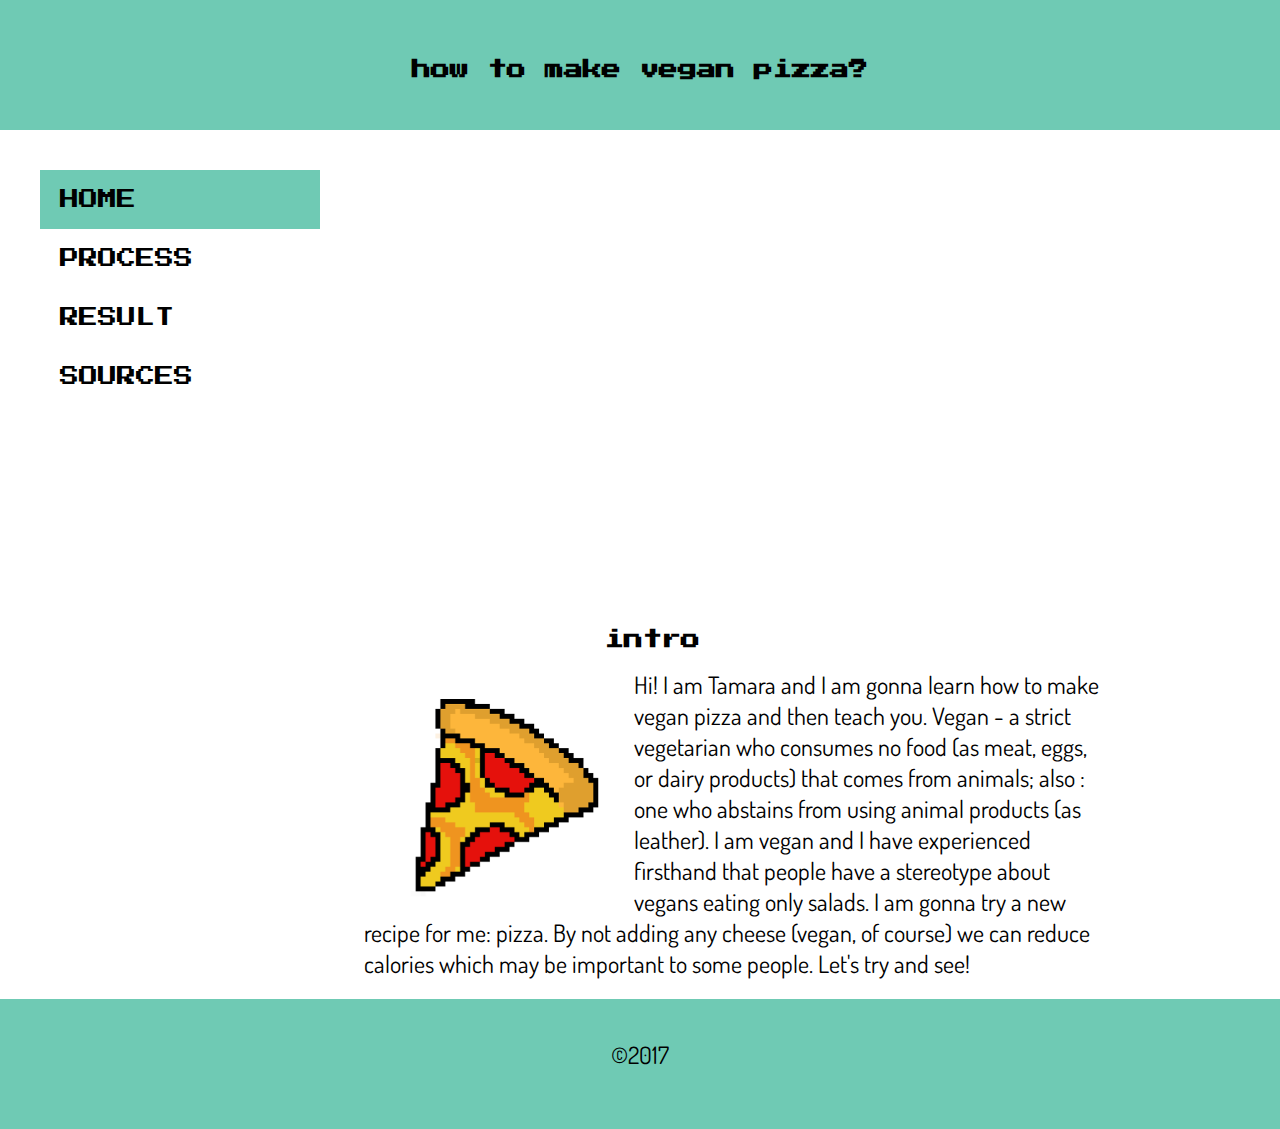
<file: index.html>
<!DOCTYPE html>
<html lang="en">
<head>
    <meta charset="UTF-8">
    <meta name="author" content="Tamara Saldina">
    <meta name="keywords" content="assignment 3, tutorial, comp1223, introduction, intro">
    <meta name="description" content="This is a home page for tutorial website on making vegan pizza">
    <title>Home/Intro</title>
    <link rel="stylesheet" href="assets/css/style.css">
</head>
<body>
    <header>
        <h1>how to make vegan pizza?</h1>
    </header>
    <aside>
        <ul>
            <li><a class="selected" href="index.html">HOME</a></li>
            <li><a href="page-2.html">PROCESS</a></li>
            <li><a href="page-3.html">RESULT</a></li>
            <li><a href="sources.html">SOURCES</a></li>
        </ul>
    </aside>
    <section id="intro">
        <h1 class="head">intro</h1>
        <figure>
            <img src="assets/img/pizza.gif" alt="animated 8bit style pizza">
        </figure>
        <p>
            Hi! I am Tamara and I am gonna learn how to make vegan pizza and then teach you. Vegan - a strict
            vegetarian who consumes no food (as meat, eggs, or dairy products) that comes from animals; also :
            one who abstains from using animal products (as leather). I am vegan and I have
            experienced firsthand that people have a stereotype about vegans eating only salads. I am gonna try a
            new recipe for me: pizza. By not adding any cheese (vegan, of course) we can reduce calories
            which may be important to some people. Let's try and see!
        </p>
    </section>
    <footer>
        <p>&copy;2017</p>
    </footer>
    <script src="http://my.gblearn.com/js/loadscript.js"></script>
</body>
</html>
</file>
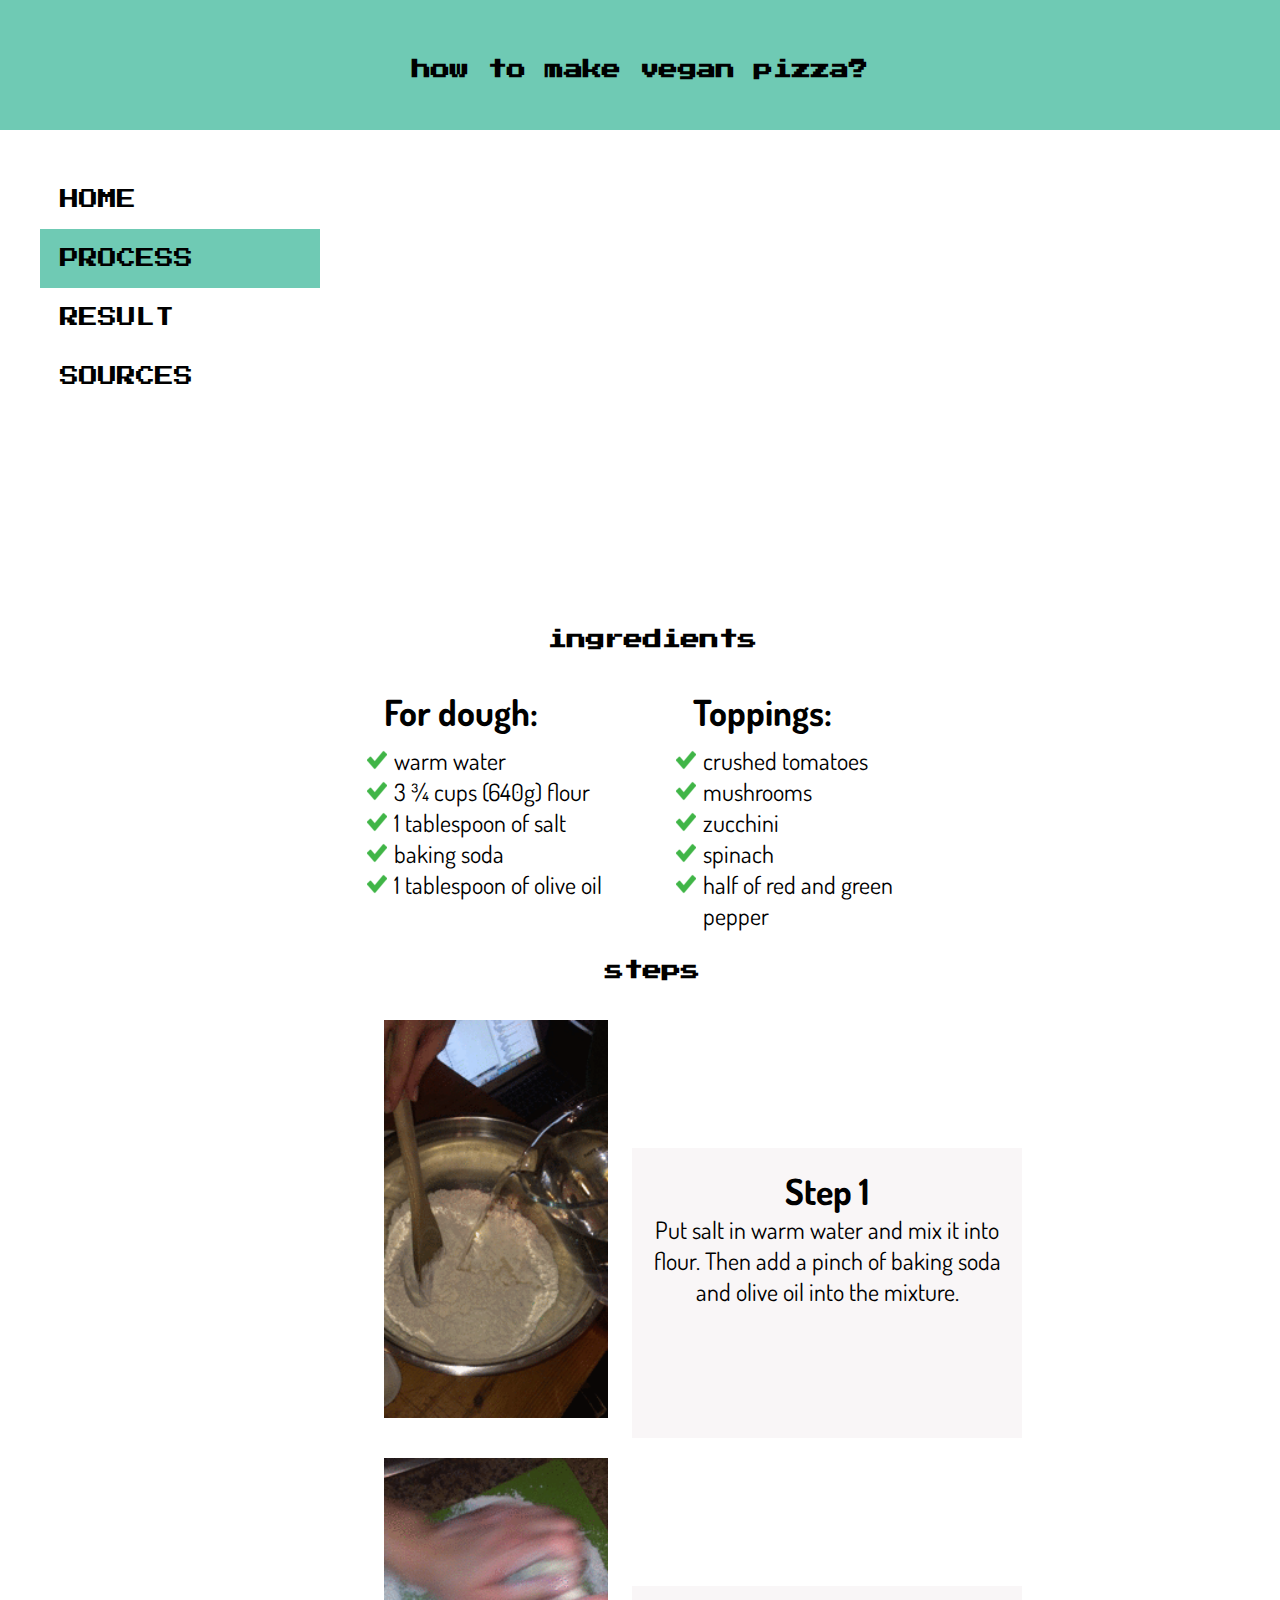
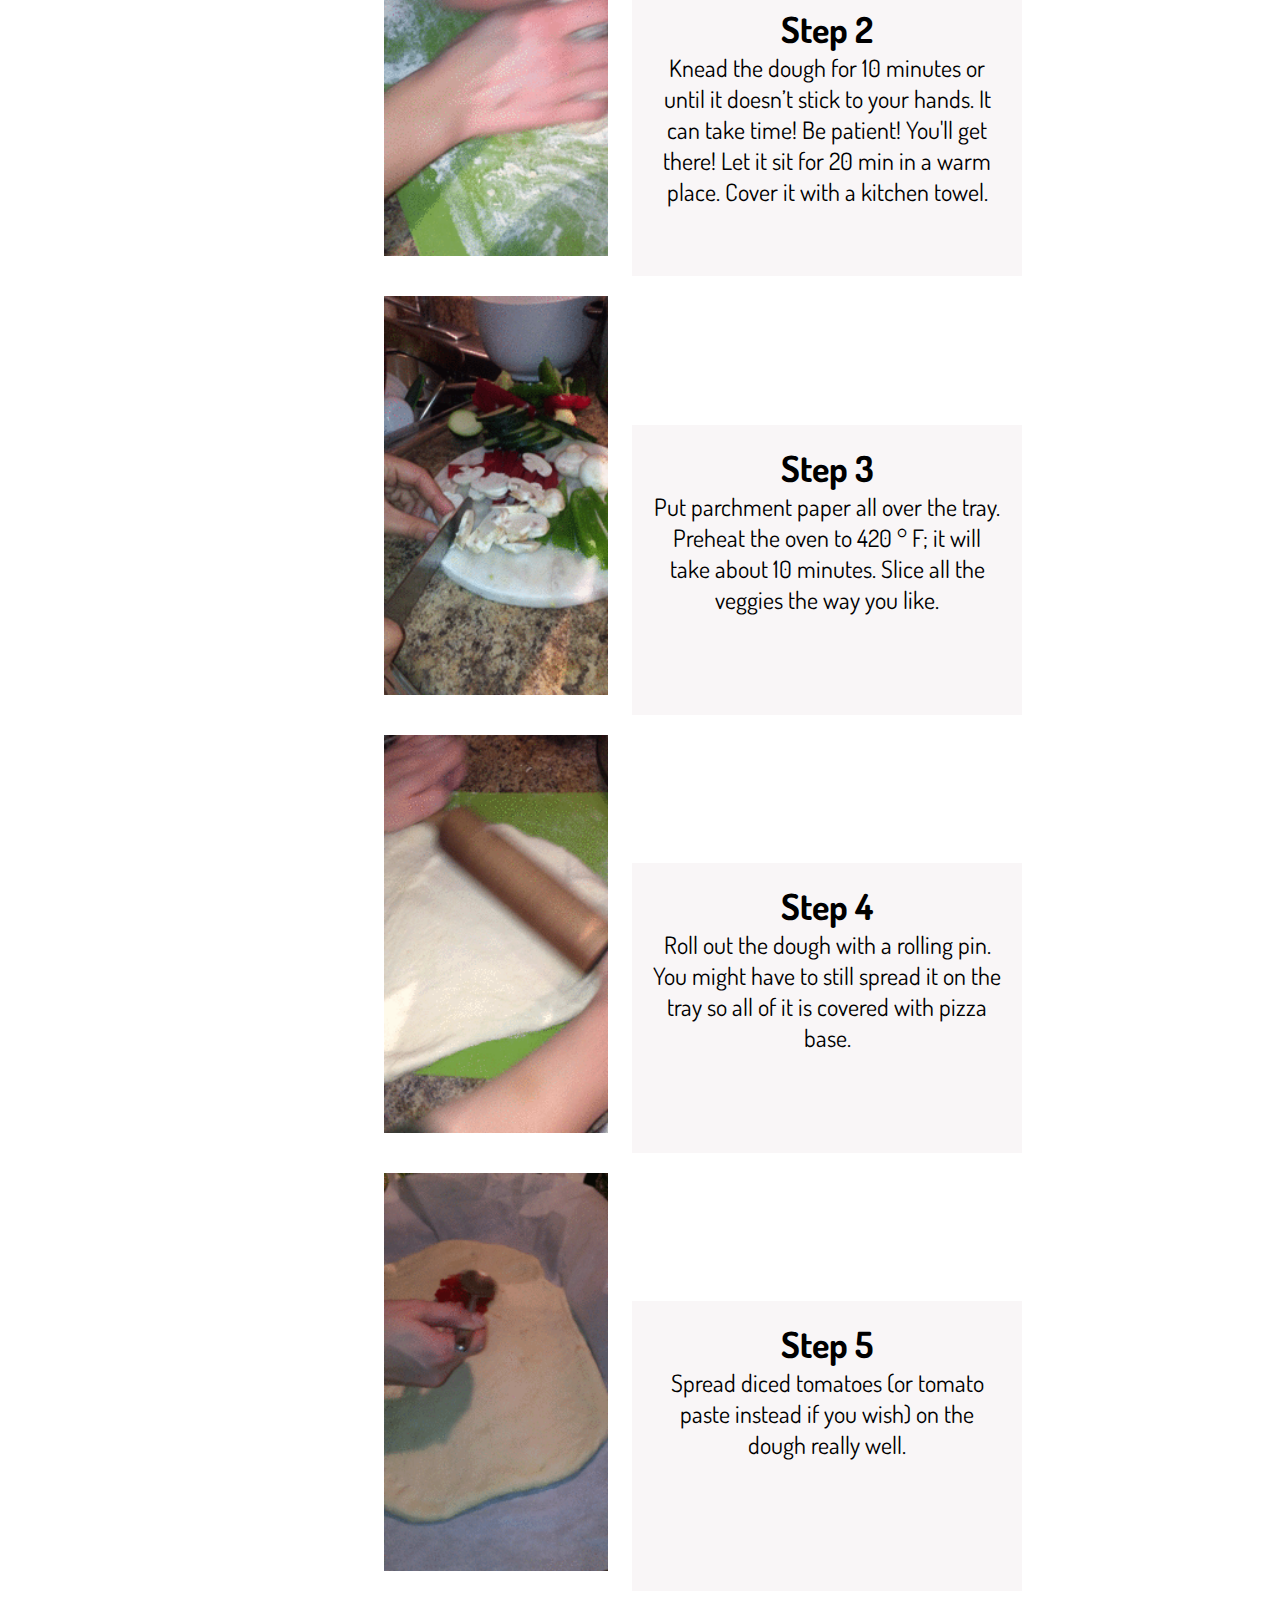
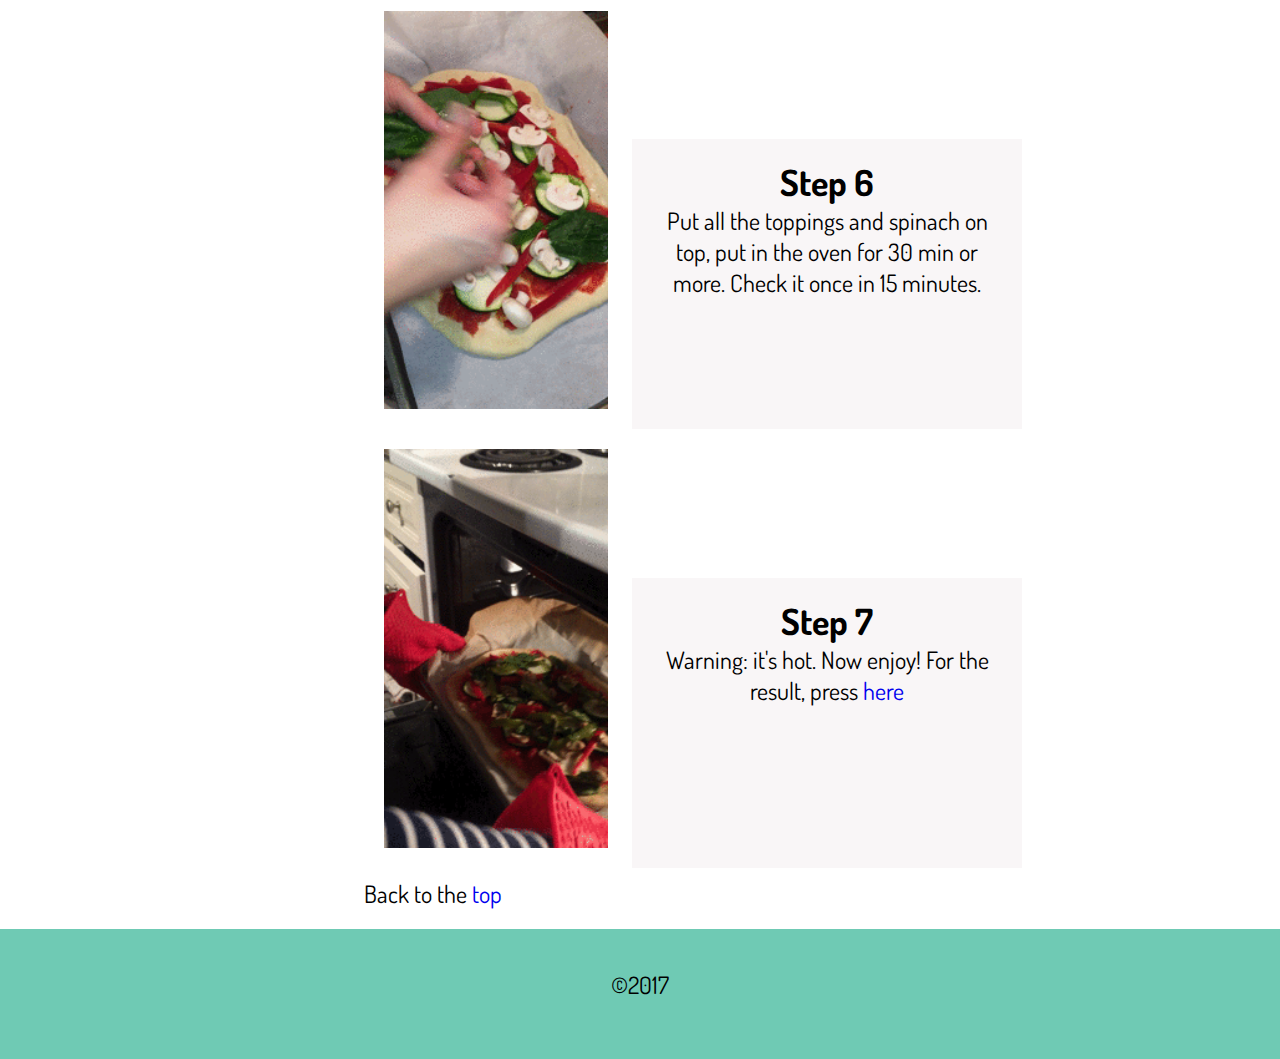
<file: page-2.html>
<!DOCTYPE html>
<html lang="en">
<head>
    <meta charset="UTF-8">
    <meta name="author" content="Tamara Saldina">
    <meta name="keywords" content="assignment 3, tutorial, comp1223, process, recipe, pizza, vegan">
    <meta name="description" content="This is a page that shows a process of making vegan pizza">
    <title>Process</title>
    <link rel="stylesheet" href="assets/css/style.css">
</head>
<body>
        <header id="top">
            <h1>how to make vegan pizza?</h1>
        </header>
        <aside>
            <ul>
                <li><a href="index.html">HOME</a></li>
                <li><a class="selected" href="page-2.html">PROCESS</a></li>
                <li><a href="page-3.html">RESULT</a></li>
                <li><a href="sources.html">SOURCES</a></li>
            </ul>
        </aside>
        <section>
            <h1 class="head">ingredients</h1>
            <div>
                <section id="dough">
                    <h2>For dough:</h2>
                    <ul>
                        <li>warm water</li>
                        <li>3 ¾ cups (640g) flour</li>
                        <li>1 tablespoon of salt</li>
                        <li>baking soda</li>
                        <li>1 tablespoon of olive oil</li>
                    </ul>
                </section>
                <section id="toppings">
                    <h2>Toppings:</h2>
                    <ul>
                        <li>crushed tomatoes</li>
                        <li>mushrooms</li>
                        <li>zucchini</li>
                        <li>spinach</li>
                        <li>half of red and green pepper</li>
                    </ul>
                </section>
            </div>
            <h1 class="head">steps</h1>
            <figure class="steps">
                <img src="assets/img/step-1.gif" alt="step 1" class="steps">
                <figcaption>
                    <h2>Step 1</h2>
                    <p>Put salt in warm water and mix it into flour. Then add a pinch of baking soda and olive oil
                        into the mixture.</p>
                </figcaption>
            </figure>
            <figure class="steps">
                <img src="assets/img/step-2.gif" alt="step 2" class="steps">
                <figcaption>
                    <h2>Step 2</h2>
                    <p>Knead the dough for 10 minutes or until it doesn’t stick to your hands. It can take time!
                        Be patient! You'll get there! Let it sit for 20 min in a warm place. Cover it with a kitchen
                        towel.</p>
                </figcaption>
            </figure>
            <figure class="steps">
                <img src="assets/img/step-3.gif" alt="step 3" class="steps">
                <figcaption>
                    <h2>Step 3</h2>
                    <p>Put parchment paper all over the tray. Preheat the oven to 420 &deg; F; it will take about 10 minutes.
                        Slice all the veggies the way you like.</p>
                </figcaption>
            </figure>
            <figure class="steps">
                <img src="assets/img/step-4.gif" alt="step 4" class="steps">
                <figcaption>
                    <h2>Step 4</h2>
                    <p>Roll out the dough with a rolling pin. You might have to still spread it on the tray so all of it
                        is covered with pizza base.</p>
                </figcaption>
            </figure>
            <figure class="steps">
                <img src="assets/img/step-5.gif" alt="step 5" class="steps">
                <figcaption>
                    <h2>Step 5</h2>
                    <p>Spread diced tomatoes (or tomato paste instead if you wish) on the dough really well.</p>
                </figcaption>
            </figure>
            <figure class="steps">
                <img src="assets/img/step-6.gif" alt="step 6" class="steps">
                <figcaption>
                    <h2>Step 6</h2>
                    <p>Put all the toppings and spinach on top, put in the oven for 30 min or more. Check it once in 15
                        minutes.</p>
                </figcaption>
            </figure>
            <figure class="steps">
                <img src="assets/img/step-7.gif" alt="step 7" class="steps">
                <figcaption>
                    <h2>Step 7</h2>
                    <p>Warning: it's hot. Now enjoy! For the result, press <a href="page-3.html">here</a></p>
                </figcaption>
            </figure>
            <p id="back">Back to the <a href="#top">top</a></p>
        </section>
        <footer>
            <p>&copy;2017</p>
        </footer>
        <script src="http://my.gblearn.com/js/loadscript.js"></script>
</body>
</html>
</file>
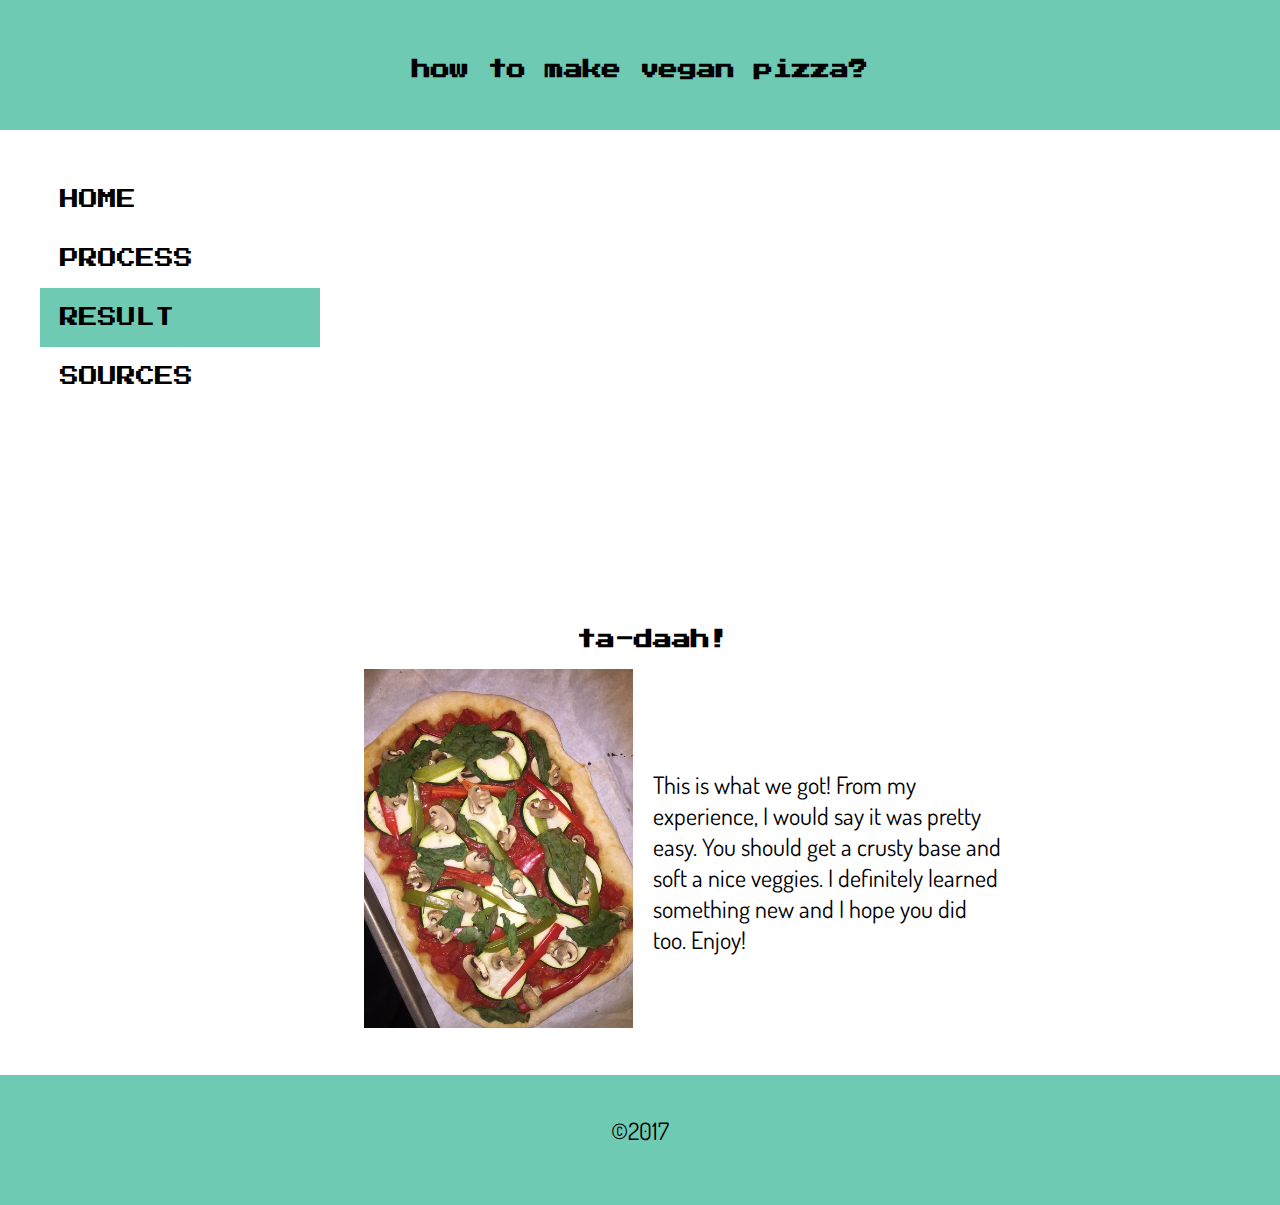
<file: page-3.html>
<!DOCTYPE html>
<html lang="en">
<head>
    <meta charset="UTF-8">
    <meta name="author" content="Tamara Saldina">
    <meta name="keywords" content="assignment 3, tutorial, comp1223, result, pizza, vegan">
    <meta name="description" content="This is a result of making vegan pizza">
    <title>Result</title>
    <link rel="stylesheet" href="assets/css/style.css">
</head>
<body>
    <header>
        <h1>how to make vegan pizza?</h1>
    </header>
    <aside>
        <ul>
            <li><a href="index.html">HOME</a></li>
            <li><a href="page-2.html">PROCESS</a></li>
            <li><a class="selected" href="page-3.html">RESULT</a></li>
            <li><a href="sources.html">SOURCES</a></li>
        </ul>
    </aside>
    <section id="result">
        <h1 class="head">ta-daah!</h1>
        <figure >
            <img src="assets/img/result.jpg" alt="result">
        </figure>
        <p>This is what we got! From my experience, I would say it was pretty easy. You should get a crusty base and
            soft a nice veggies. I definitely learned something new and I hope you did too. Enjoy!</p>
    </section>
    <footer>
        <p>&copy;2017</p>
    </footer>
    <script src="http://my.gblearn.com/js/loadscript.js"></script>
</body>
</html>
</file>
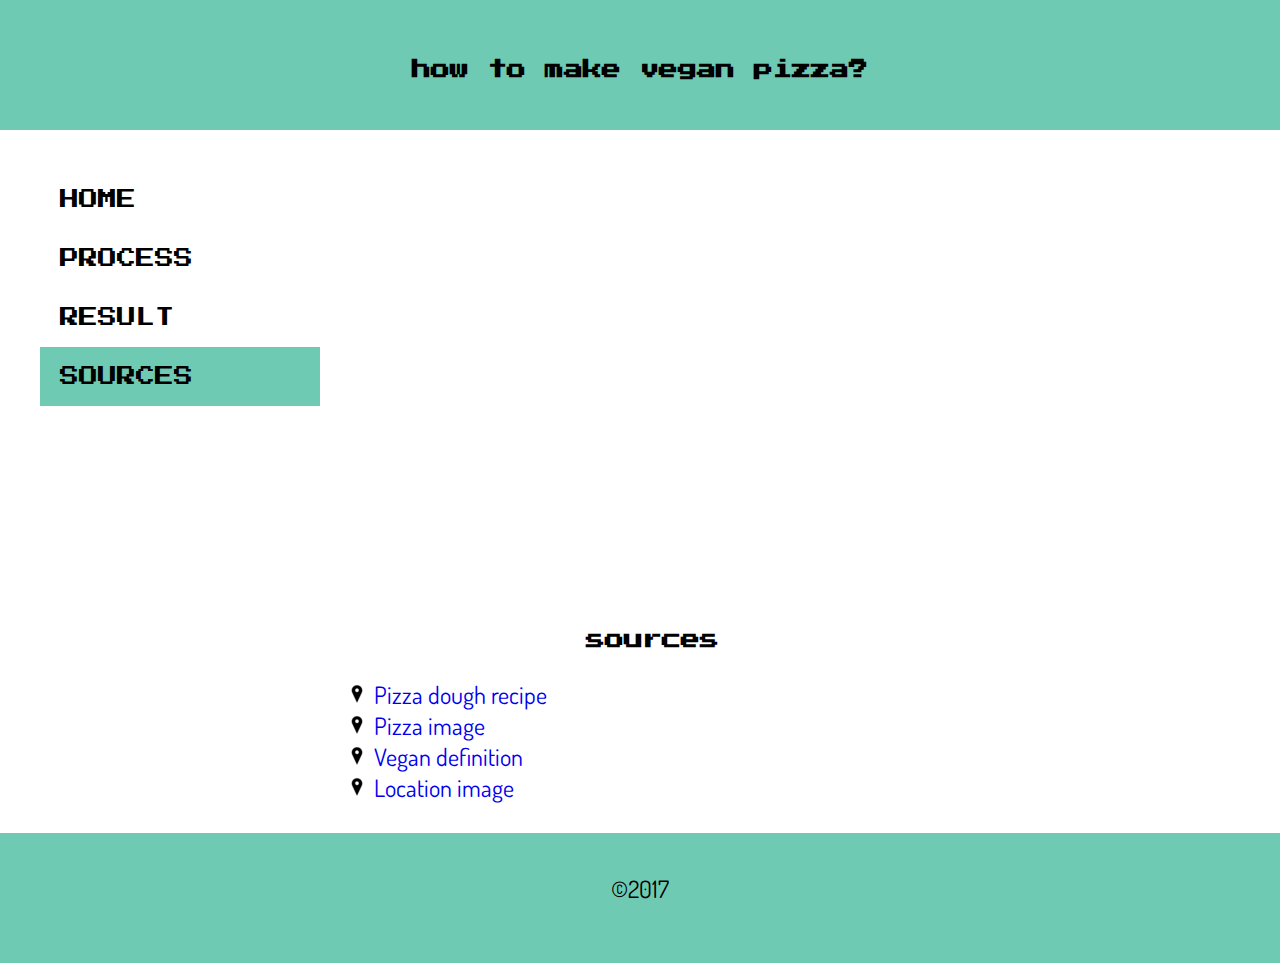
<file: sources.html>
<!DOCTYPE html>
<html lang="en">
<head>
    <meta charset="UTF-8">
    <meta name="author" content="Tamara Saldina">
    <meta name="keywords" content="assignment 3, tutorial, comp1223, sources">
    <meta name="description" content="This is a sources the author used creating this tutorial website">
    <title>Sources</title>
    <link rel="stylesheet" href="assets/css/style.css">
</head>
<body>
    <header>
        <h1>how to make vegan pizza?</h1>
    </header>
    <aside>
        <ul>
            <li><a href="index.html">HOME</a></li>
            <li><a href="page-2.html">PROCESS</a></li>
            <li><a href="page-3.html">RESULT</a></li>
            <li><a class="selected" href="sources.html">SOURCES</a></li>
        </ul>
    </aside>
    <section>
        <h1 class="head">sources</h1>
        <ul id="sources">
            <li><a href="http://www.onegreenplanet.org/plant-based-recipes/the-best-homemade-vegan-wholemeal-pizza-dough/" target="x">Pizza dough recipe</a></li>
            <li><a href="http://giphy.com/gifs/pizza-8-bit-gif-2KWdyAGiaMVbi" target="y">Pizza image</a></li>
            <li><a href="https://www.merriam-webster.com/dictionary/vegan" target="z">Vegan definition</a></li>
            <li><a href="https://cdn4.iconfinder.com/data/icons/ionicons/512/icon-ios7-location-512.png" target="h">Location image</a></li>
        </ul>
    </section>
    <footer>
        <p>&copy;2017</p>
    </footer>
    <script src="http://my.gblearn.com/js/loadscript.js"></script>
</body>
</html>
</file>
<file: assets/css/style.css>
@import url('https://fonts.googleapis.com/css?family=Press+Start+2P');
@import url('https://fonts.googleapis.com/css?family=Dosis');

*{
    padding: 0;
    margin: 0;
}
html, body{
    height: 100%;
    width: 100%;
}
header, aside{
    font-family: 'Press Start 2P';
}
header, footer{
    background-color: #6fcab4;
    color: black;
    height: 10%;
    padding-top: 40px;
    text-align: center;
    position: relative; /* do i need it? */
}
h1{
    font-family: 'Press Start 2P';
    padding: 20px 20px;
    text-align: center;
    font-size: larger;
}
.head{
    width: 60%;
}
ul{
    list-style-type: none;
    margin: 10px;
}
a{
    text-decoration: none;
}
a:hover{
    background-color: white;
}
aside{
    font-size: 120%;
    width: 300px;
    height: 400px;
    padding: 30px;
    float: left;
}
aside a{
    color: black;
    padding: 20px 20px;
    text-decoration: none;
    display: block;
    transition: 0.3s;
}
aside a:hover{
    background-color: #6fcab4;
}
section{
    width: 70%;
    padding: 20px;
    float: right;
}
#intro img, #result img{
    float:left;
    margin-right: 20px;
}
.steps h2{
    text-align: center;
}
h2{
    text-align: left;
}
figcaption{
    width: 350px;
    height: 250px;
    font-family: Dosis;
    font-size: x-large;
    padding: 20px;
    display: inline-block;
    background-color: rgba(145, 109, 121, 0.06);
}
.steps img{
    width: 25%;
    padding: 20px;
    vertical-align: bottom;
}
#dough{
    list-style-image: url('../img/checkmark.png');
    font-family: Dosis;
    float: left;
    width: 30%;
    font-size: x-large;
}
#toppings{
    list-style-image: url('../img/checkmark.png');
    font-family: Dosis;
    float: left;
    width: 30%;
    font-size: x-large;
}
.steps{
    clear:both;
}
footer{
    clear: both;
}
.selected{
    background-color: #6fcab4;
}
p{
    font-family: Dosis;
    font-size: x-large;
}
#back{
    padding-top: 10px;
}
.steps p{
    text-align: center;
    width: 100%;
}
#intro img{
    width: 250px;
}
#intro p{
    width: 83%;
}
#result p {
    padding: 100px;
    width: 60%;
}

#result img{
    width: 30%;
}
#sources{
    list-style-image: url('../img/location.png');
    font-family: Dosis;
    float: left;
    width: 30%;
    font-size: x-large;
}
</file>
